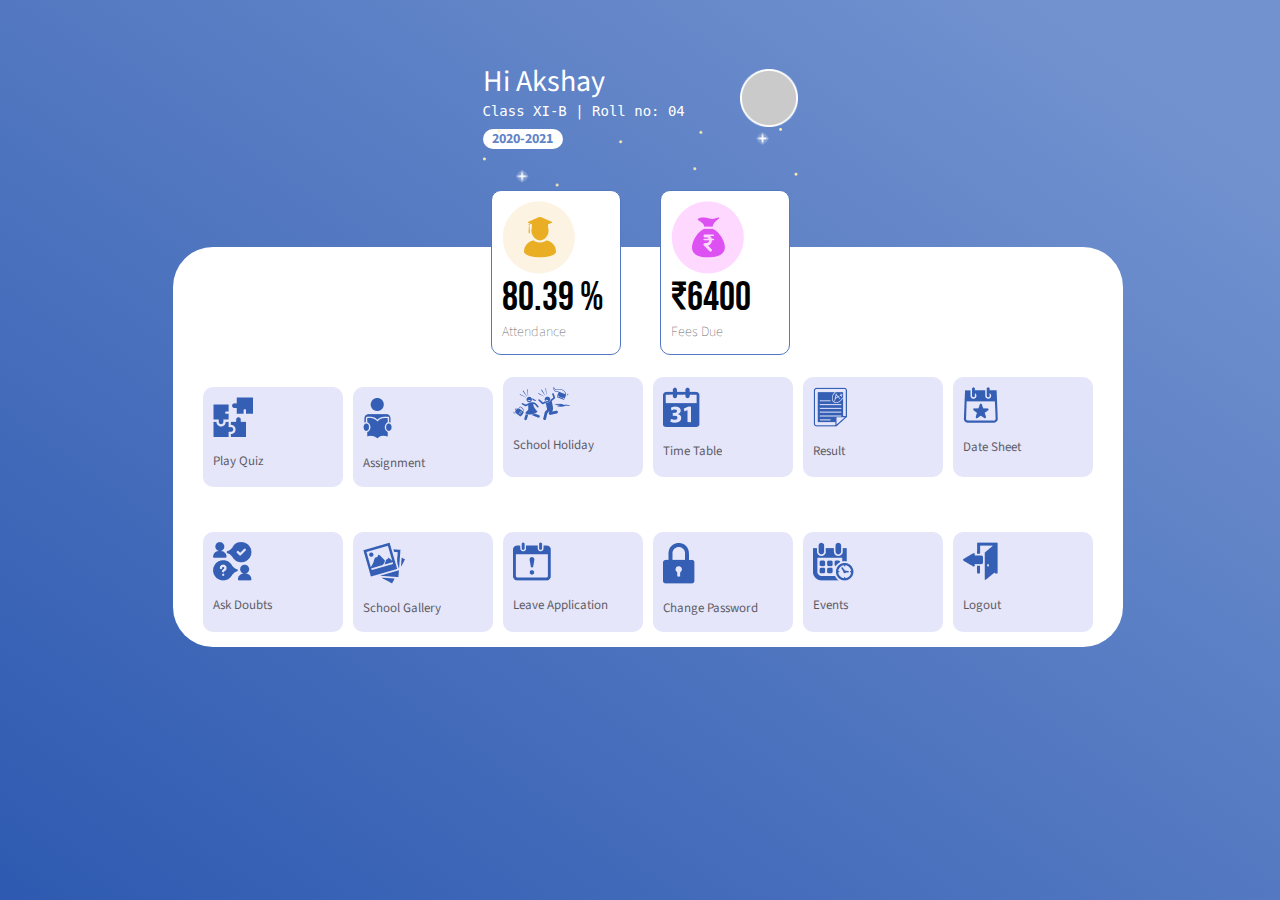
<file: index.html>
<!DOCTYPE html>
<html lang="es">
<head>
    <meta charset="UTF-8">
    <meta http-equiv="X-UA-Compatible" content="IE=edge">
    <meta name="viewport" content="width=device-width, initial-scale=1.0">

    <link rel="stylesheet" href="css/configuraciongeneral.css">
    <link rel="stylesheet" href="css/login_movil3.css">
    <link rel="stylesheet" href="css/index_tablet3.css" media="( min-width: 768px)" >
    <link rel="stylesheet" href="css/index_pc3.css" media="( min-width: 1280px)" >

    <!---Tipografia-->
    <link rel="preconnect" href="https://fonts.googleapis.com">
<link rel="preconnect" href="https://fonts.gstatic.com" crossorigin>
<link href="https://fonts.googleapis.com/css2?family=Bebas+Neue&display=swap" rel="stylesheet">
    <link rel="preconnect" href="https://fonts.googleapis.com">
    <link rel="preconnect" href="https://fonts.gstatic.com" crossorigin>
    <link href="https://fonts.googleapis.com/css2?family=Source+Sans+Pro:wght@200;300;400;600;700&display=swap" rel="stylesheet">


    <title>Menu</title>
</head>
<body>
    <div class="general-background">
    <div class="login2-background">
    <section class="login2-banner" >
        <h3>Hi Akshay</h3>
        <p>Class XI-B  |  Roll no: 04</p>
        
        <h4 class="fecha">2020-2021</h4>
        
        
        <img class="circulo" src="img/dp.png">
        <img class="foto_star" src="img/star_pattern.png">
       
        <div class="div4">
            <img src="img/estudiante.png">
            <h2>80.39 %</h2>
            <p class="text">Attendance</p>
        </div>

        <div class="div3">
            <img src="img/bolsa.png">
            <h2>₹6400</h2>
            <p class="text">Fees Due</p>
        </div>

    </section>

        <section class="login2-lista_funciones">
           <div class="div1">
                <img src="img/rompecabeza.png">
                <p>Play Quiz</p>
            </div>
            <div class="div1">
                <img src="img/maestro.png">
                <p>Assignment</p>
            </div>
            <div class="div2">
                <img src="img/personas.png">
                <p>School Holiday</p>
            </div>
            <div class="div2">
                <img src="img/calendario.png">
                <p>Time Table</p>
            </div>
            <div class="div2">
                <img src="img/nota.png">
                <p>Result</p>
            </div>
            <div class="div2">
                <img src="img/estrella.png">
                <p>Date Sheet</p>
            </div>
            <div class="div2">
                <img src="img/conversacion.png">
                <p>Ask Doubts</p>
            </div>
            <div class="div2">
                <img src="img/fotos.png">
                <p>School Gallery</p>
            </div>
            <div class="div2">
                <img src="img/signo.png">
                <p>Leave Application</p>
            </div>
            <div class="div2">
                <img src="img/candado.png">
                <p>Change Password</p>
            </div>
            <div class="div2">
                <img src="img/reloj.png">
                <p>Events</p>
            </div>
            <div class="div2">
                <img src="img/puerta.png">
                <p>Logout</p>
            </div>
        
            
            

            
        </section>
    </div>
</div>
</body>
</html>
</file>
<file: css/configuraciongeneral.css>
* {
    margin: 0;
    padding: 0;
    box-sizing: border-box;
}

html {
    font-family: monospace;
    font-size: 10px;
}


:root {
    /* variables de color */
    --azul1: #345FB4;
    --azul2: #6789CA;
    --gris1: #313131;
    --gris2: #777777;
    --gris3: #a5a5a5;

    /* TAMAÑOS DE FUENTE */
    --size-h1 : 3.6rem;
    --size-h2 : 2.6rem;
    --size-h3 : 2.5rem;
    --size-parrafo : 1.6rem;
}

/* DEFINICIÓN DE LAS SECCIONES*/
section{
    max-width: 37.5rem;
    height: auto;
    margin: auto;
    padding: 5rem 3rem;

    display: flex;
    flex-direction: column;
}
</file>
<file: css/login_movil3.css>
.general-background{
    background:linear-gradient(35.54deg, #2855AE -7.25%, #7292CF 90.75%);
}
.login2-background{
    max-width: 37.5rem;
    margin: auto;
    background: transparent;
    position: relative;
}

 .circulo{
    width: 5.8rem;
    height: auto;
    align-self: flex-end;
    margin-top: -8rem;
 }

.login2-background h3{
    margin-top: 1rem;
   font-weight: 400;
    font-size: 3rem;
    color: white;
    font-family: 'Source Sans Pro', sans-serif;
}
.login2-background p{

    font-weight: 10;
     font-size: 1.4rem;
     color: white;
     
 }
 .login2-background div{
    margin-top: 2rem;
    margin-bottom: -5rem;
    padding-top: 0.2rem;
    text-align: center;
    height: 2.1rem;
    border-radius: 1rem;
    font-size: 1.3rem;
    color: var(--azul3);
     
     

 }
 .login2-background .div3{
    padding: 1rem 0rem 0rem 1rem;
    width: 13rem;
    height: 16.5rem;
    display: flex;
    flex-direction: column;
    align-items: flex-start;
    background-color: white;
    border: 0.1rem solid var(--azul4);
    background-color: white;
    position:absolute;
    top: 17rem;
    right: 3.8rem;
     border: 0.1rem #5278C1
 solid;
    
 }
 .login2-background .div4{
    padding: 1rem 0rem 0rem 1rem;
    width: 13rem;
    height: 16.5rem;
    display: flex;
    flex-direction: column;
    align-items: flex-start;
    background-color: white;
    border: 0.1rem solid var(--azul4);
    background-color: white;
    position:absolute;
    top: 17rem;
    left: 3.8rem;
     border: 0.1rem #5278C1
 solid;
 }
 .login2-background .text{
    font-size: -1rem;
    color: var(--gris5);
    font-family:  'Source Sans Pro', sans-serif;
    opacity: 0.61;
}
.login2-background h2{
    font-size: 4rem;
    font-weight: 400;
    color: black;
    font-family: 'Bebas Neue', cursive;
    font-weight: 500;
}

.login2-background div{
    width: 12rem;
    background-color: 	white;
}

.login2-lista_funciones{
    margin-top: 1rem;
    background-color: white;
    border-radius: 4rem 4rem 0rem 0rem;
    display: flex;
    flex-direction: row;
    flex-wrap: wrap;
    justify-content: space-between;
}
.login2-lista_funciones .div1{
    
    margin-top: 9rem;
    padding: 1rem 0rem 0rem 1rem;
    width: 14rem;
    height: 10rem;
    display: flex;
    flex-direction: column;
    align-items: flex-start;

    
    background-color: #e6e6fa;
}
.login2-lista_funciones .div2{
    margin-top: 8rem;
    padding: 1rem 0rem 0rem 1rem;
    width: 14rem;
    height: 10rem;
    display: flex;
    flex-direction: column;
    align-items: flex-start;
    background-color: 	#e6e6fa;
    font-family:  'Source Sans Pro', sans-serif;
}

.login2-lista_funciones p{
    font-size: var(--parrafo);
    font-weight: 400;
    color: black;
    margin-top: 1.5rem;  
    font-family:  'Source Sans Pro', sans-serif;
    opacity: 0.61;
}

.fecha{
    
   margin-top: 1rem;
    padding: -1rem 0rem 0rem 1rem;
    width: 8rem;
    height: 2rem;
    background-color: 	white;
    font-family:  'Source Sans Pro', sans-serif; 
   font-size: 14px;
    border-radius: 10px;
   text-align: center;
       color: #6184C7;
    
           
}
</file>
<file: css/index_tablet3.css>
.general-background{
    width: 100vw;
    height: 100vh;
}

.login2-lista_funciones{
    min-width:  60rem;
    border-radius: 4rem 4rem 4rem 4rem;
    margin-left: -11rem;
    height: 72rem;
}
</file>
<file: css/index_pc3.css>
.general-background{
    width: 100vw;
    height: 100vh;
    
}

.login2-lista_funciones{
    min-width:  95rem;
    border-radius: 4rem 4rem 4rem 4rem;
    margin-left: -28rem;
    height: 40rem;
    
}

.div1{
   margin-top: -5rem;
    
}
</file>
